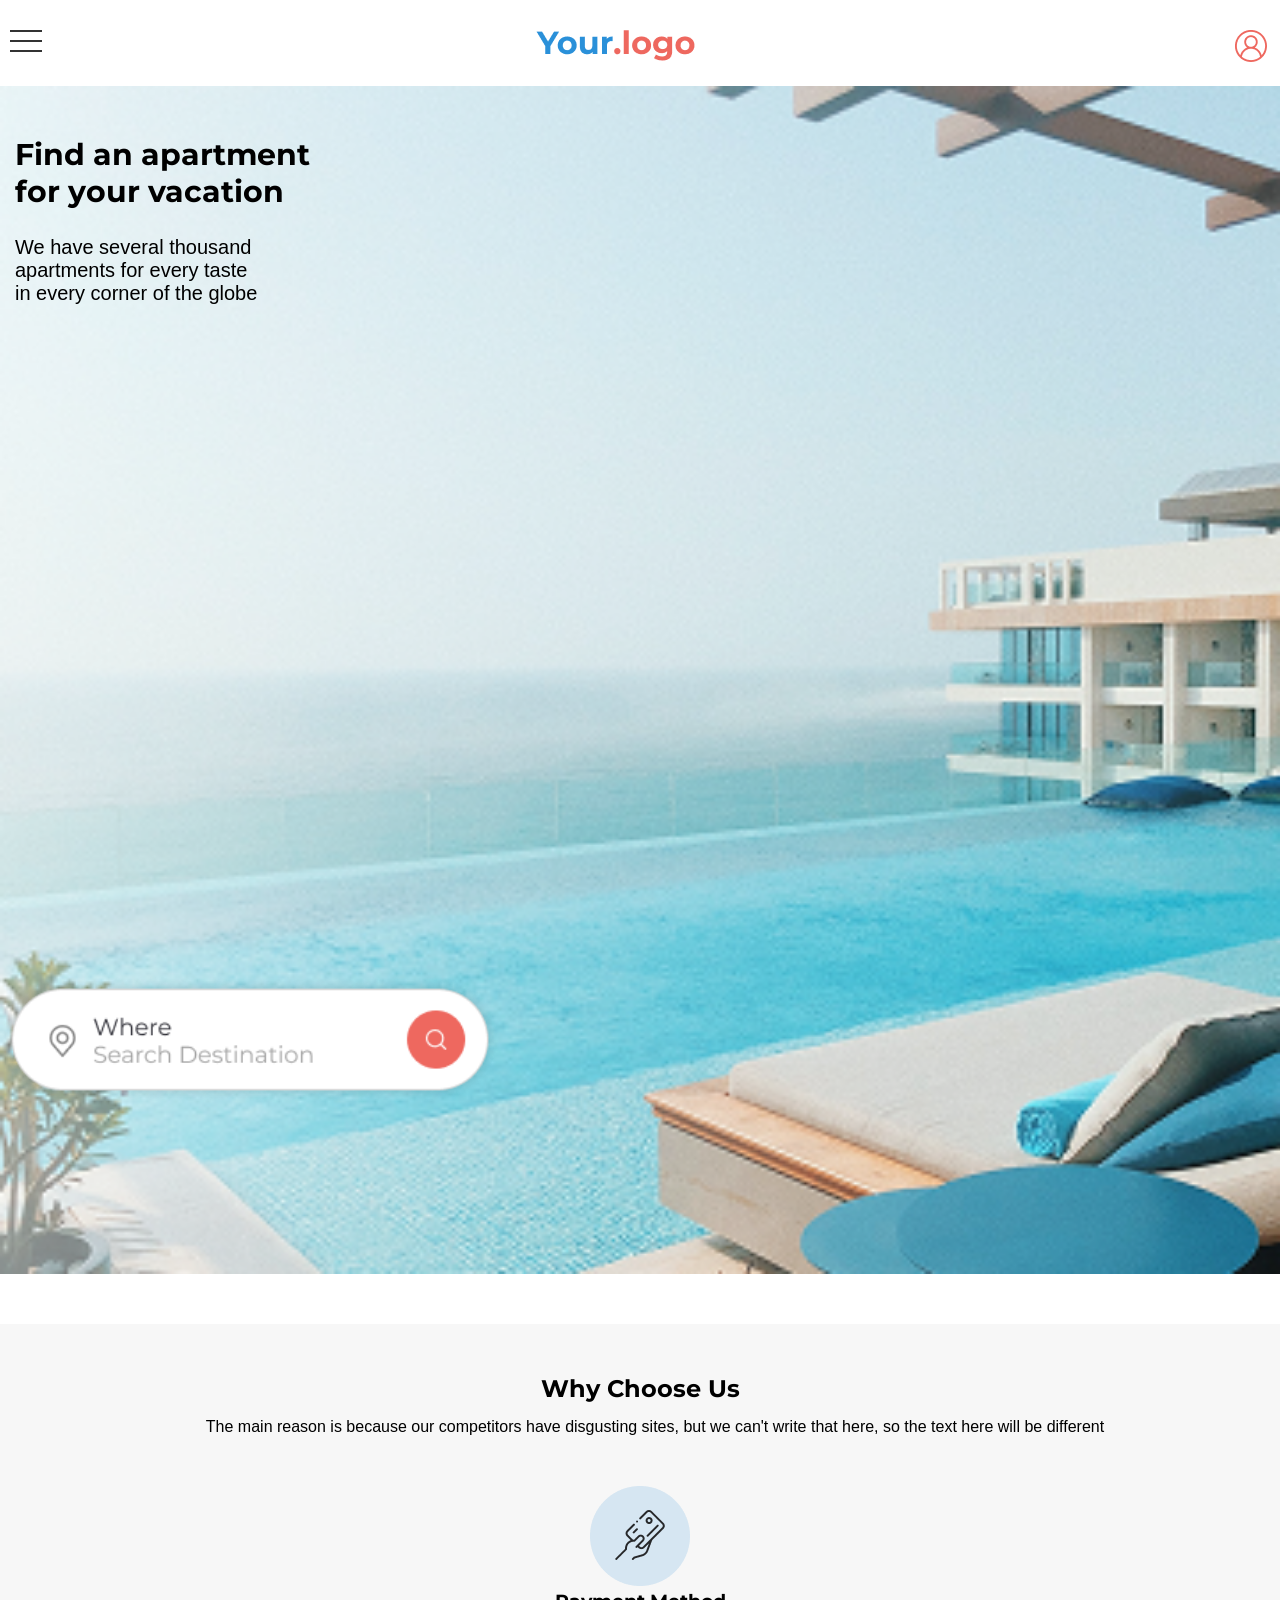
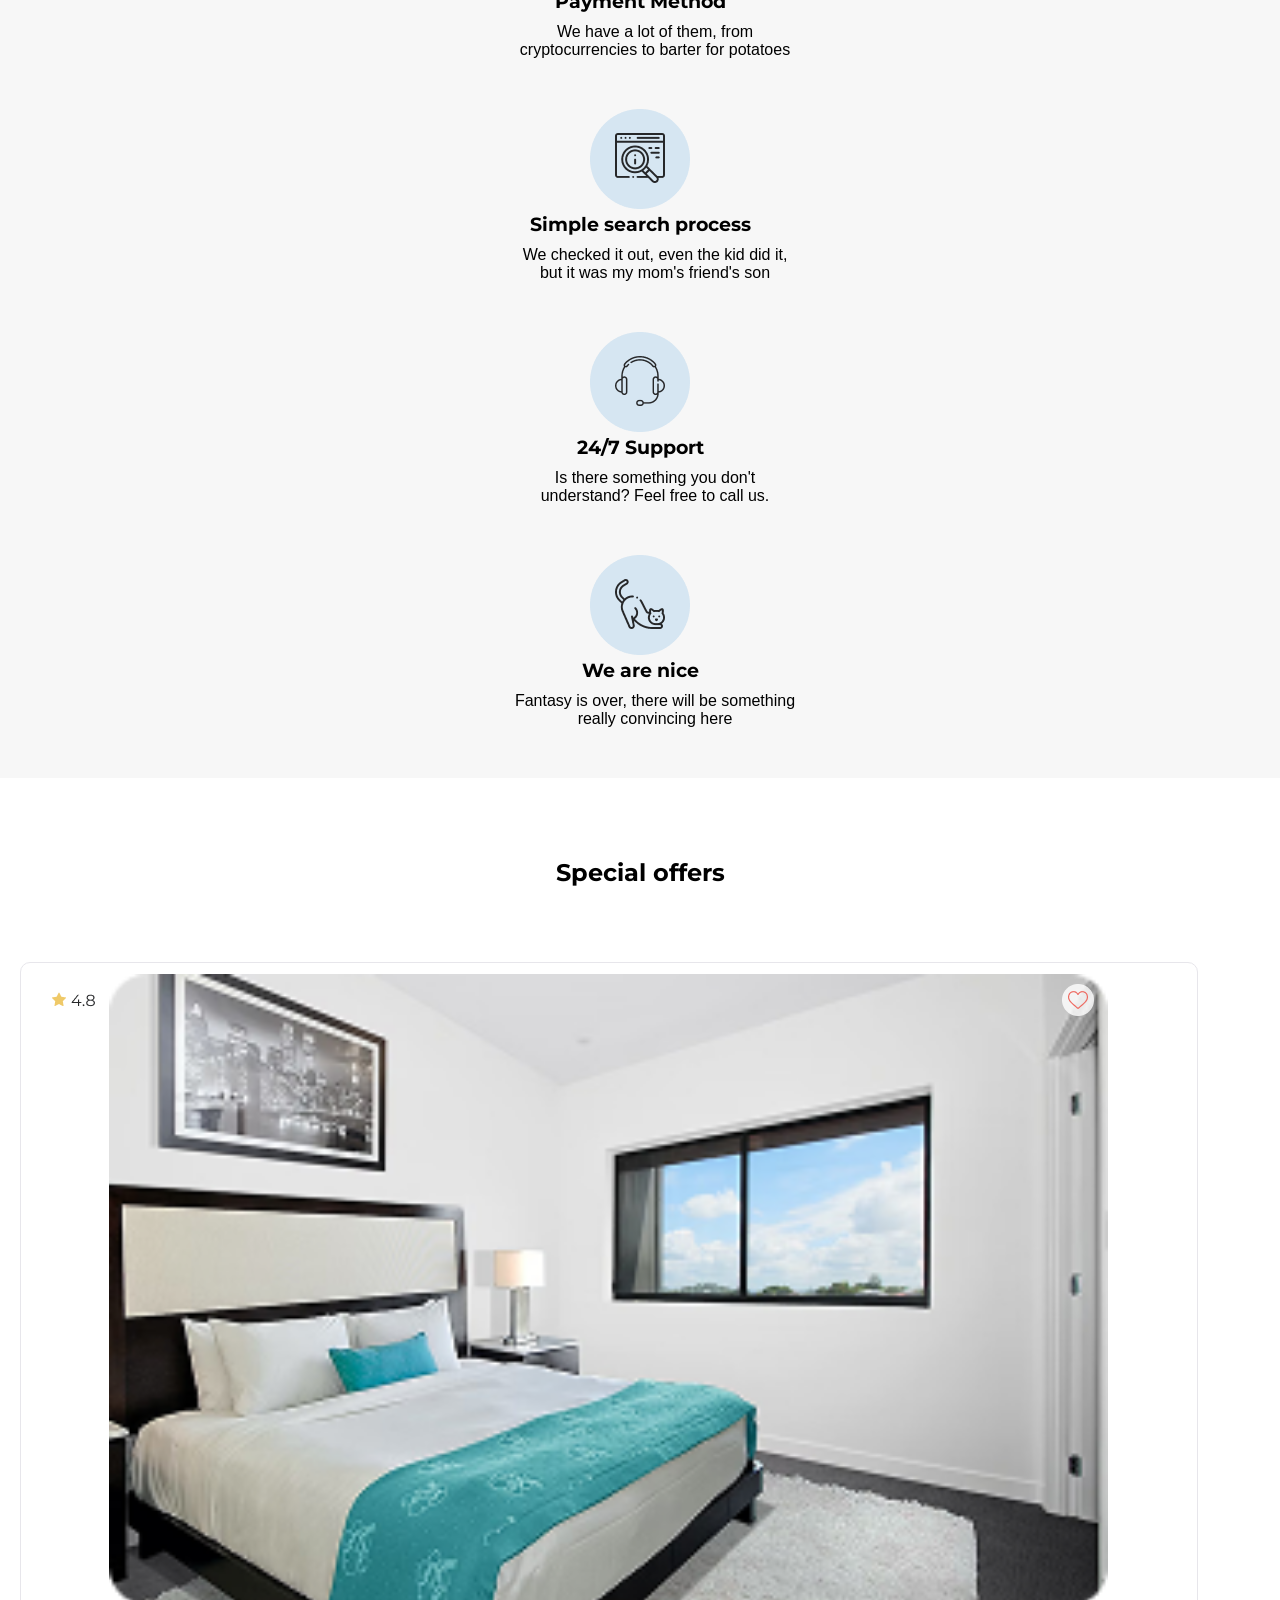
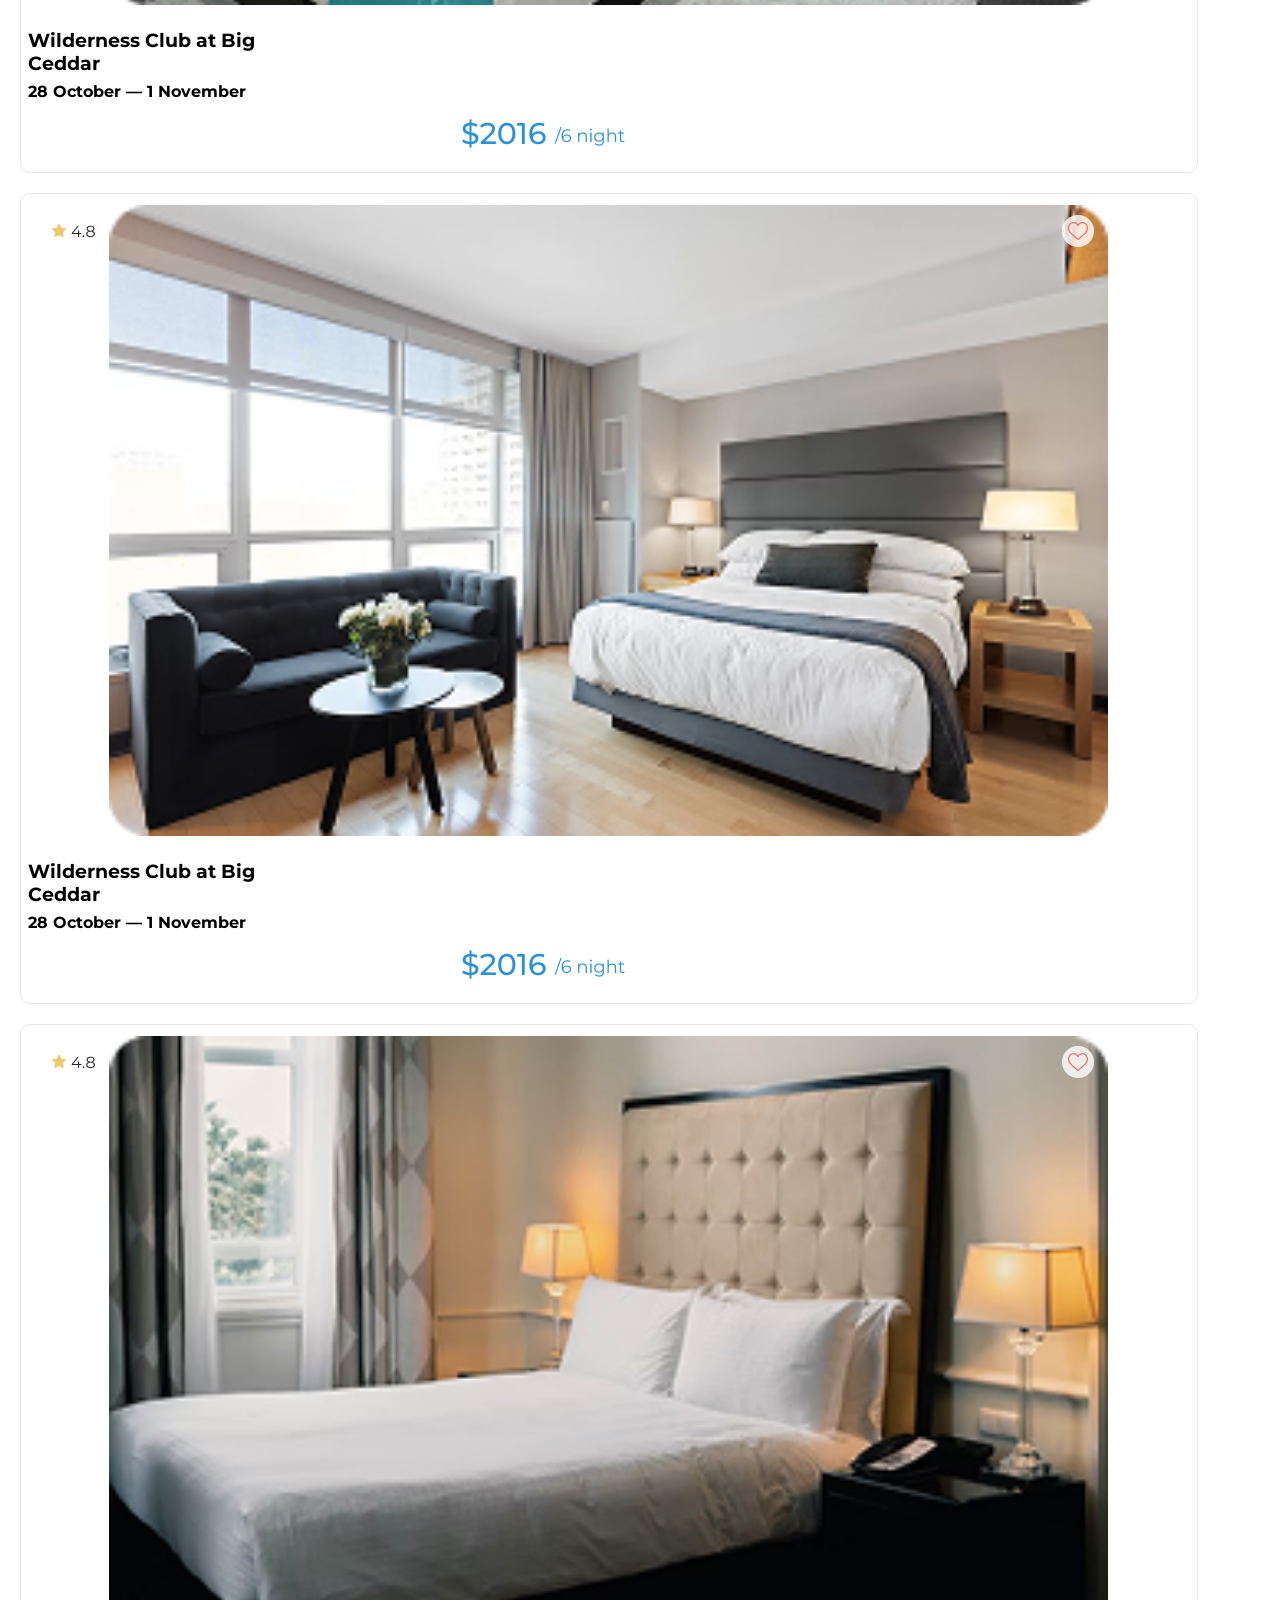
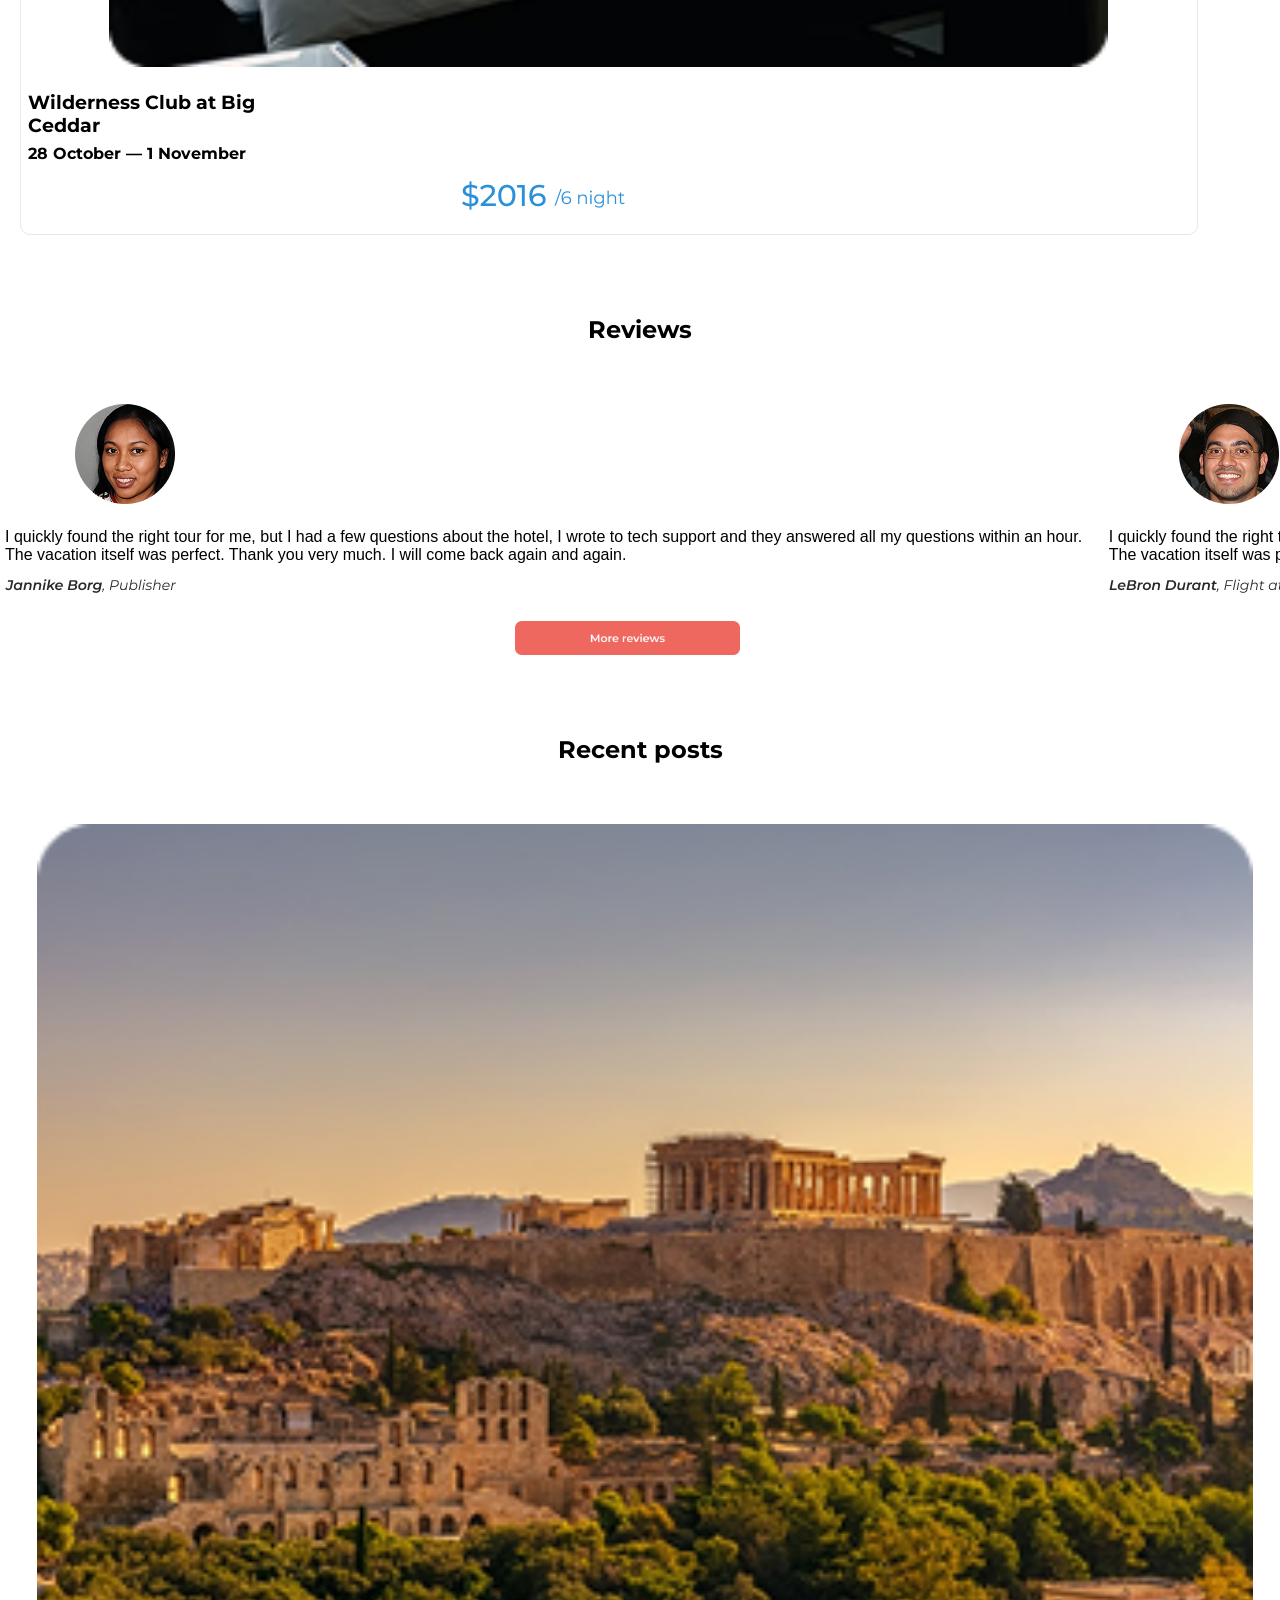
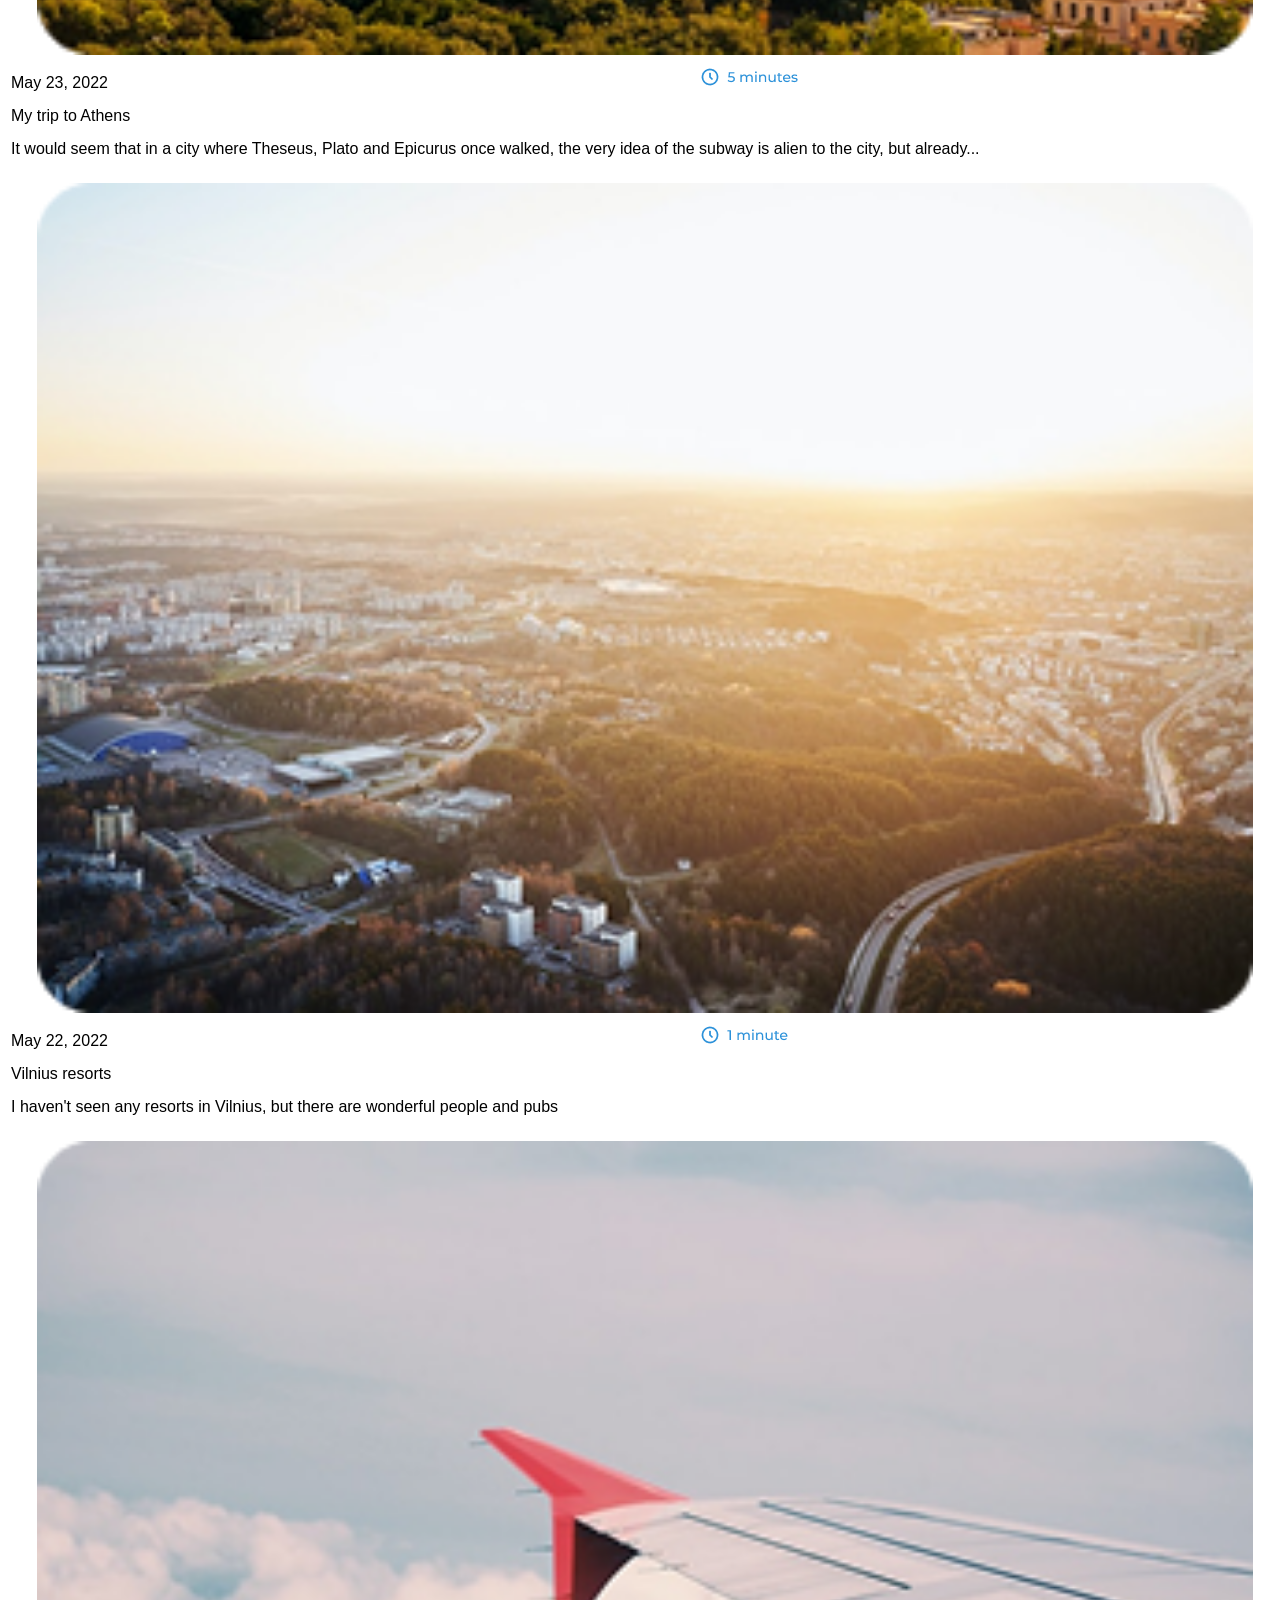
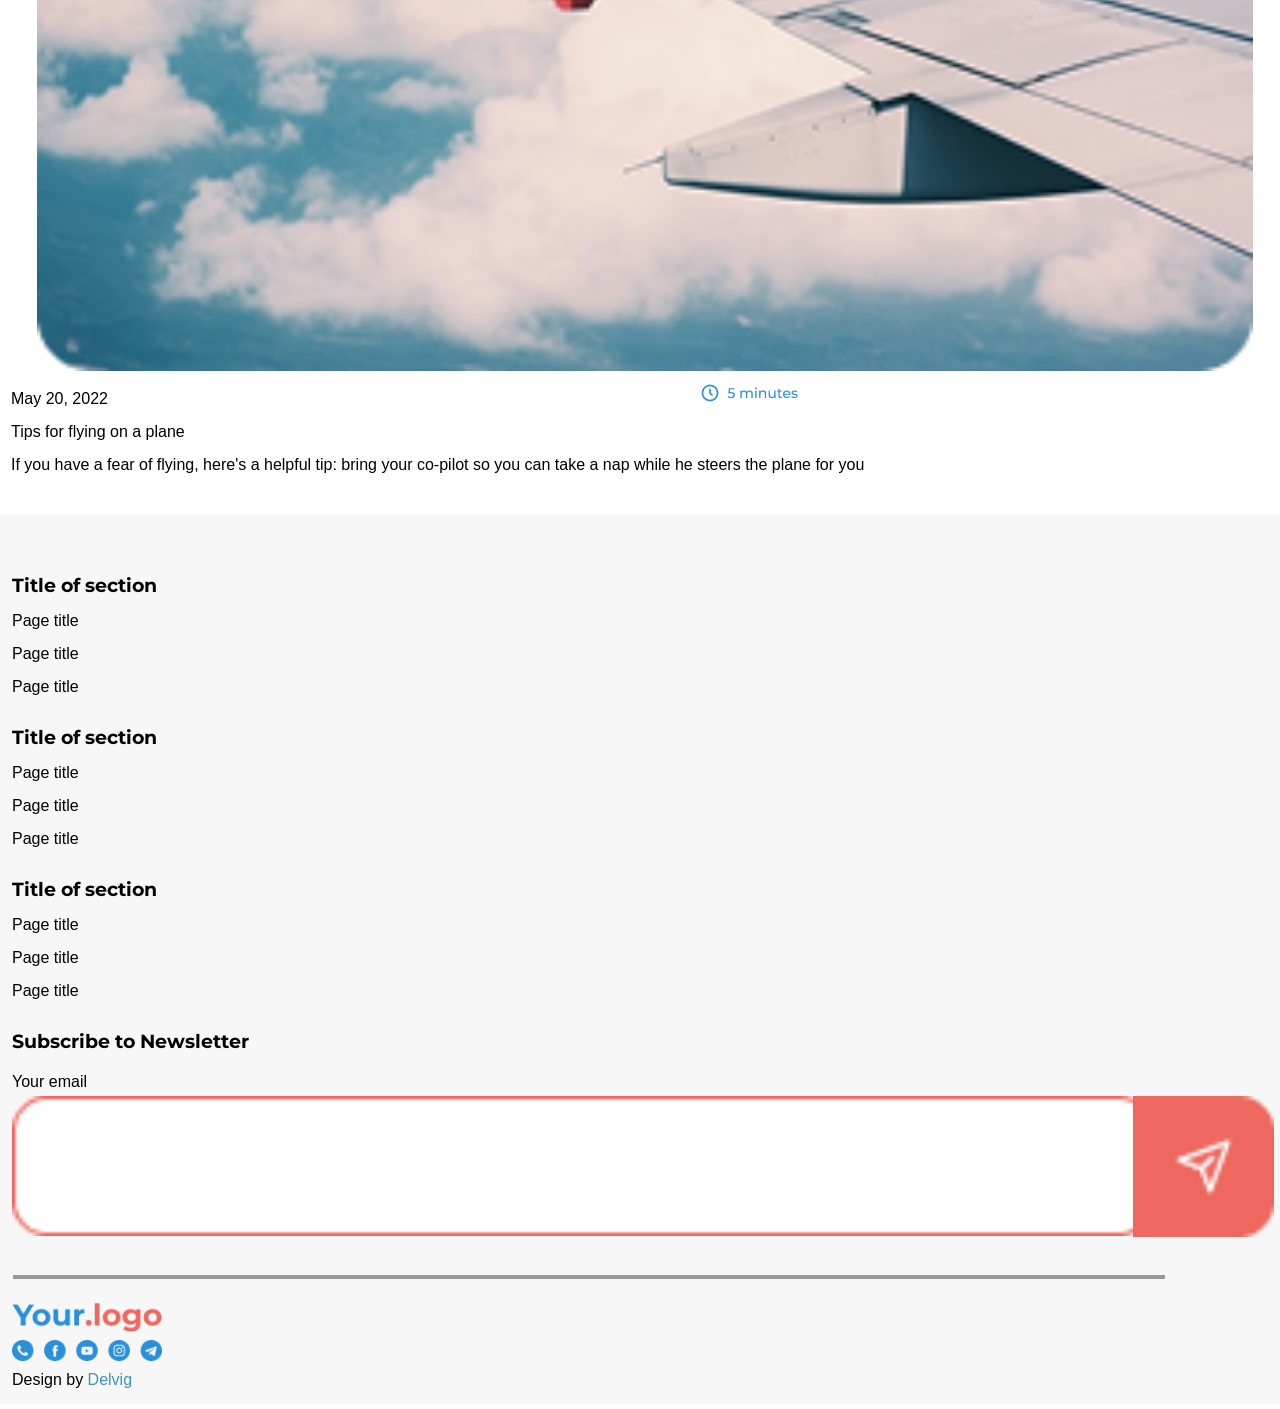
<file: index.html>
<!DOCTYPE html>
<html lang="en">
<head>
    <meta charset="UTF-8">
    <meta name="viewport" content="width=, initial-scale=1.0">
    <title>Hotel Website</title>
    <link rel="stylesheet" href="styles.css">
    <link rel="preconnect" href="https://fonts.googleapis.com">
<link rel="preconnect" href="https://fonts.gstatic.com" crossorigin>
<link href="https://fonts.googleapis.com/css2?family=Montserrat:ital,wght@0,100..900;1,100..900&display=swap" rel="stylesheet">
</head>
<body>

    <!--header section-->
    
    <header>
        <div class="wrapper">
            <nav>
                <div id =hamburgerBtn class="menu-toggle">
                    <img src="images/menu.png" alt="menu toggle">
                </div>
                <div class="logo">
                    <img src="images/Your.logo.png" alt="logo">
                </div>
                <div class="icon">
                    <img src="images/icon.png" alt="icon">
                </div> 
            </nav>
        </div>

        <!--end of navigation section-->

        <!--hero section-->

        <div class="hero-section">
<h1 class="heading-text">Find an apartment<br> for your vacation</h1>
<p class="heading-paragraph">We have several thousand<br> apartments for every taste<br> in every corner of the globe</p>
            <div class="hero-image">
                <img src="images/Rectangle 5.png" class="background-image" alt="background image">
                <img src="images/search.png" class="search-destination" alt="search destination">
            </div>
        </div> 
    </header>

    <!--end of header section-->

    <!--why choose us section-->

    <section class="why-choose-us">
        <h2>Why Choose Us</h2>
        <p class="paragraph">The main reason is because our competitors have disgusting sites, but we can't write that here, so the text here will be different</p>
       <div class="reason-container">
       </div>
    </section>

    <!--end of why choose us section-->

    <!--special offers section-->

    <section class="special-offers">
         <h2>Special offers</h2>

        <div class="offer-container">
        </div>
        </section>

        <!--end of special offers section-->

        <!--review section-->

        <section class="reviews">
            <h2>Reviews</h2>
            <div class="review-container">
            </div>

                <button class="review-button">
                    <img src="images/btn.png" alt="review button">
                </button>
               
        
        </section>

        <!--end of review section-->

        <!--recent posts section-->
    
<section class="recent-posts">
    <h2>Recent posts</h2>
<div class="recent-posts-container">
</div>
</section>

<!--end of recent posts section-->

<!--section-->

<section>
    <div class="section-container">
    <div class="section">
   <h3>Title of section</h3> 
   <p>Page title</p>
    <p>Page title</p>
     <p>Page title</p>
    </div>

    <div class="section">
   <h3>Title of section</h3> 
   <p>Page title</p>
    <p>Page title</p>
     <p>Page title</p>
    </div>

    <div class="section">
   <h3>Title of section</h3> 
   <p>Page title</p>
    <p>Page title</p>
     <p>Page title</p>
    </div>

<div class="subscribtion">
    <h3>Subscribe to Newsletter</h3>
    <div class="subscribtion-box">
    <p>Your email</p>
    <img class="rectangular-box" src="images/rectangular box.png" alt="rectangular box">
    <img class="send-button" src="images/sendbtn.png" alt="send button">
    </div>
</div>

<div class="divider">
    <img src="images/divider.png" alt="page divider">
</div>

<div class="footer">
    <img class="logo-footer" src="images/Your.logo.png" alt="logo">
    <img class="socials" src="images/social.png" alt="social icons">
    <p>Design by <span class="delvig"> Delvig </span></p>
</div>
    </div>
</section>


<script src="script.js"></script>

</body>
</html>
</file>
<file: styles.css>
:root {
--white-color: #FFFFFF;
--black-color: hsl(0, 0%, 10%);
--sky-blue-color: #3D97B4;
--red-color: #EE685F;


}

@font-face {
    font-family: "montserrat";
    src: url('https://fonts.googleapis.com/css2?family=Montserrat:ital,wght@0,100..900;1,100..900&display=swap');
}

*,
*::after,
*::before {
    box-sizing: border-box;
    margin: 0;
    padding: 0;
}

body {
    font-family: "montserrat", sans-serif;
    background-color: var(--white-color);
    overflow-x: hidden;
}
nav {
    display: flex;
    justify-content: space-between;
     margin-top: 20px;
     margin-left: 10px;
     padding-top: 10px;
     padding-right: 5px;
     background-color: var(--white-color);
}

.menu-toggle {
    cursor: pointer;
}

.logo {
    margin-left: 13px;
}

.icon {
    margin-left: 100px;
}

.icon img {
        margin-left: -40px;
}

.heading-text {
    position: absolute;
    font-size: 30px;
    margin-top: 50px;
    margin-left: 15px;
}

.heading-paragraph {
    position: absolute;
    font-size: 20px;
   margin-left: 15px;
    margin-top: 150px;

}

.hero-section {
    position: relative;
    width: 100%;
}

.background-image {
    width: 100%;
    display: block;
        margin-top: 20px;
}

.search-destination {
    position: absolute;
    width: 90%;
    margin-left: auto;
    top: 75%;
    max-width: 500px;
}

.why-choose-us {
    margin-top: 50px;
    padding-top: 50px;
    padding-bottom: 50px;
    text-align: center;
    background-color: #F7F7F7;
}
   
 .reason {
    margin-top: 50px;
    text-align: center;
 }

 .why-choose-us p {
     margin-top: 15px;
    text-align: center;
margin-left: 30px;

 }
 .reason p {
    margin-top: 10px;
    text-align: center;
margin-left: 30px;

 }

.special-offers {
     margin-top: 80px;
    text-align: center;
}

.offer {
        padding-top: 11px;
    border: 1px solid #E7E6EB;
    border-radius: 10px;
    padding-bottom: 15px;
    margin-bottom: 20px;
}

.offer-container {
    margin-top: 60px;
    padding-top: 15px;
    width: 92%;
    margin-left: 20px;
}

.offer-image {
    width: 85%;
}

.rating {
    position: absolute;
    left: 40px;
    margin-top: 10px;
}

.favorite{
    margin-top: 10px;
    margin-left: -46px;
    position: absolute;
}

.offer h3 {
    margin-top: 20px;
    margin-left: 7px;
    text-align: left;
}
.offer h4 {
    margin-top: 7px;
    margin-left: 7px;
    text-align: left;
}

.price {
    margin-top: 12px;
    margin-left: -130px;
}

.reviews {
 margin-top: 80px;
    text-align: center;
}

.review-container {
    max-width: 100%;
    width: 100%;
   padding-left: 5px;
    padding-top: 60px;
    gap: 20px;
    overflow-x: auto;
    display: flex;
}

.review {
min-width: 85%;
text-align: left;
}

.review-image {
    margin-bottom: 20px;
margin-left: 70px;
}

.reviewer-name {
    margin-top: 15px;
}

.review-button{
    border: none;
    padding: 0;
    margin: 24px auto 0;
    display: block;
    background: none;
}

.review-button img {
    width: 250px;
    max-width: 90%;
    height: auto;
    display: block;
}

.recent-posts {
        margin-top: 80px;
    text-align: center;
}

.review-posts-container {
    padding-top: 70px;
}

.recent-posts-container {
margin-top: 60px;
}

.date {
    margin-left: -200px;
    margin-top: 22px;
}

.time {
    position: absolute;
    margin-left: 60px;
    margin-top: -25px;
}

.post-image {
    width: 95%;
margin-left: 10px;
}

.post h3 {
    margin-top: 10px;
    margin-left: 11px;
    text-align: left;
}

.post p {
    width: 90%;
    margin-top: 15px;
    margin-left: 11px;
    text-align: left;
}

.post {
    margin-bottom: 25px;
}

.section {
    margin-left: 12px;
    margin-bottom: 30px;
}

.section-container {
    margin-top: 40px;
    background-color: #F7F7F7;
    padding-top: 60px;
    margin-bottom: 5px;
    padding-bottom: 15px;
}

.section p {
    margin-top: 15px;
}

.subscribtion {
    margin-left: 12px;
}

.subscribtion-box p {
    margin-bottom: 5px;
    margin-top: 20px;
}

.rectangular-box {
    width: 90%;
}

.footer {
    margin-left: 12px;
}

.send-button {
    position: absolute;
    width: 11%;
    margin-left: -20px;
}

.divider {
    margin-top: 25px;
    margin-bottom: 20px;
}

.divider img {
    width: 90%;
    margin-left: 13px;
}

.footer {
    display: flex;
    flex-direction: column;
}

.logo-footer {
    width: 150px;
}

.socials {
    width: 150px;
    margin-top: 8px;
    margin-bottom: 10px;
}

.delvig {
    color: #3D97B4;
}

.menu-header {
    margin-bottom: 40px;
display: flex;
    justify-content: space-between;
     margin-top: 20px;
     margin-left: 10px;
}

.menu-close {
    cursor: pointer;
}

.menu-logo {
margin-left: 13px;
}

.menu-icon {
    margin-right: 10px;
}

.mobile-menu-links {
    display: flex;
    flex-direction: column;
    gap: 20px;
    list-style: none;
    margin-left: 15px;
    margin-bottom: 30px;
}

.mobile-menu-links li a {
    text-decoration: none;
    color: black;
}

.menu-options {
    display: flex;
    gap: 20px;
    margin-left: 15px;
}

.menu-footer {
        margin-left: 15px;
    margin-top: 150px;
}

.mobile-menu.hidden {
display: none;
}

.mobile-menu.show {
display: block;
position: fixed;
width: 100vw;
height: 100vh;
top: 0;
left: 0;
z-index: 999;
background-color: var(--white-color);
}
</file>
